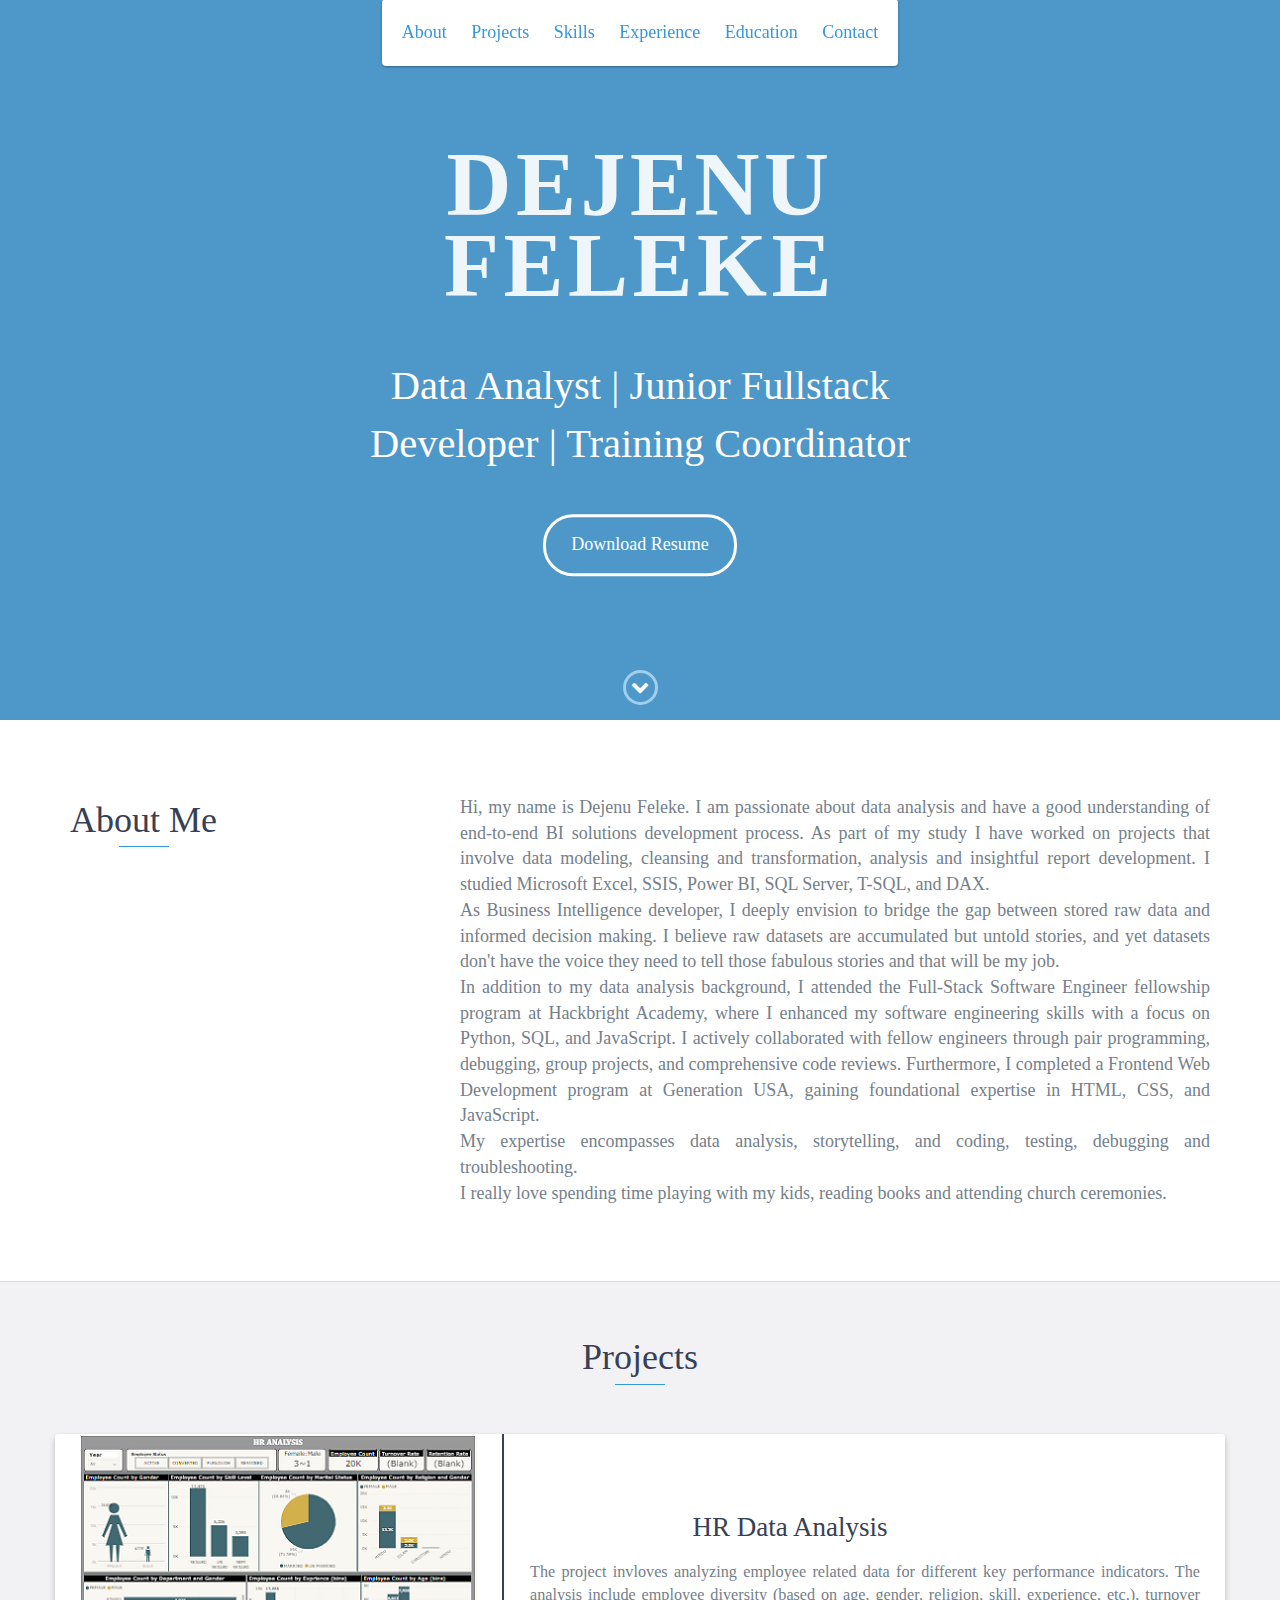
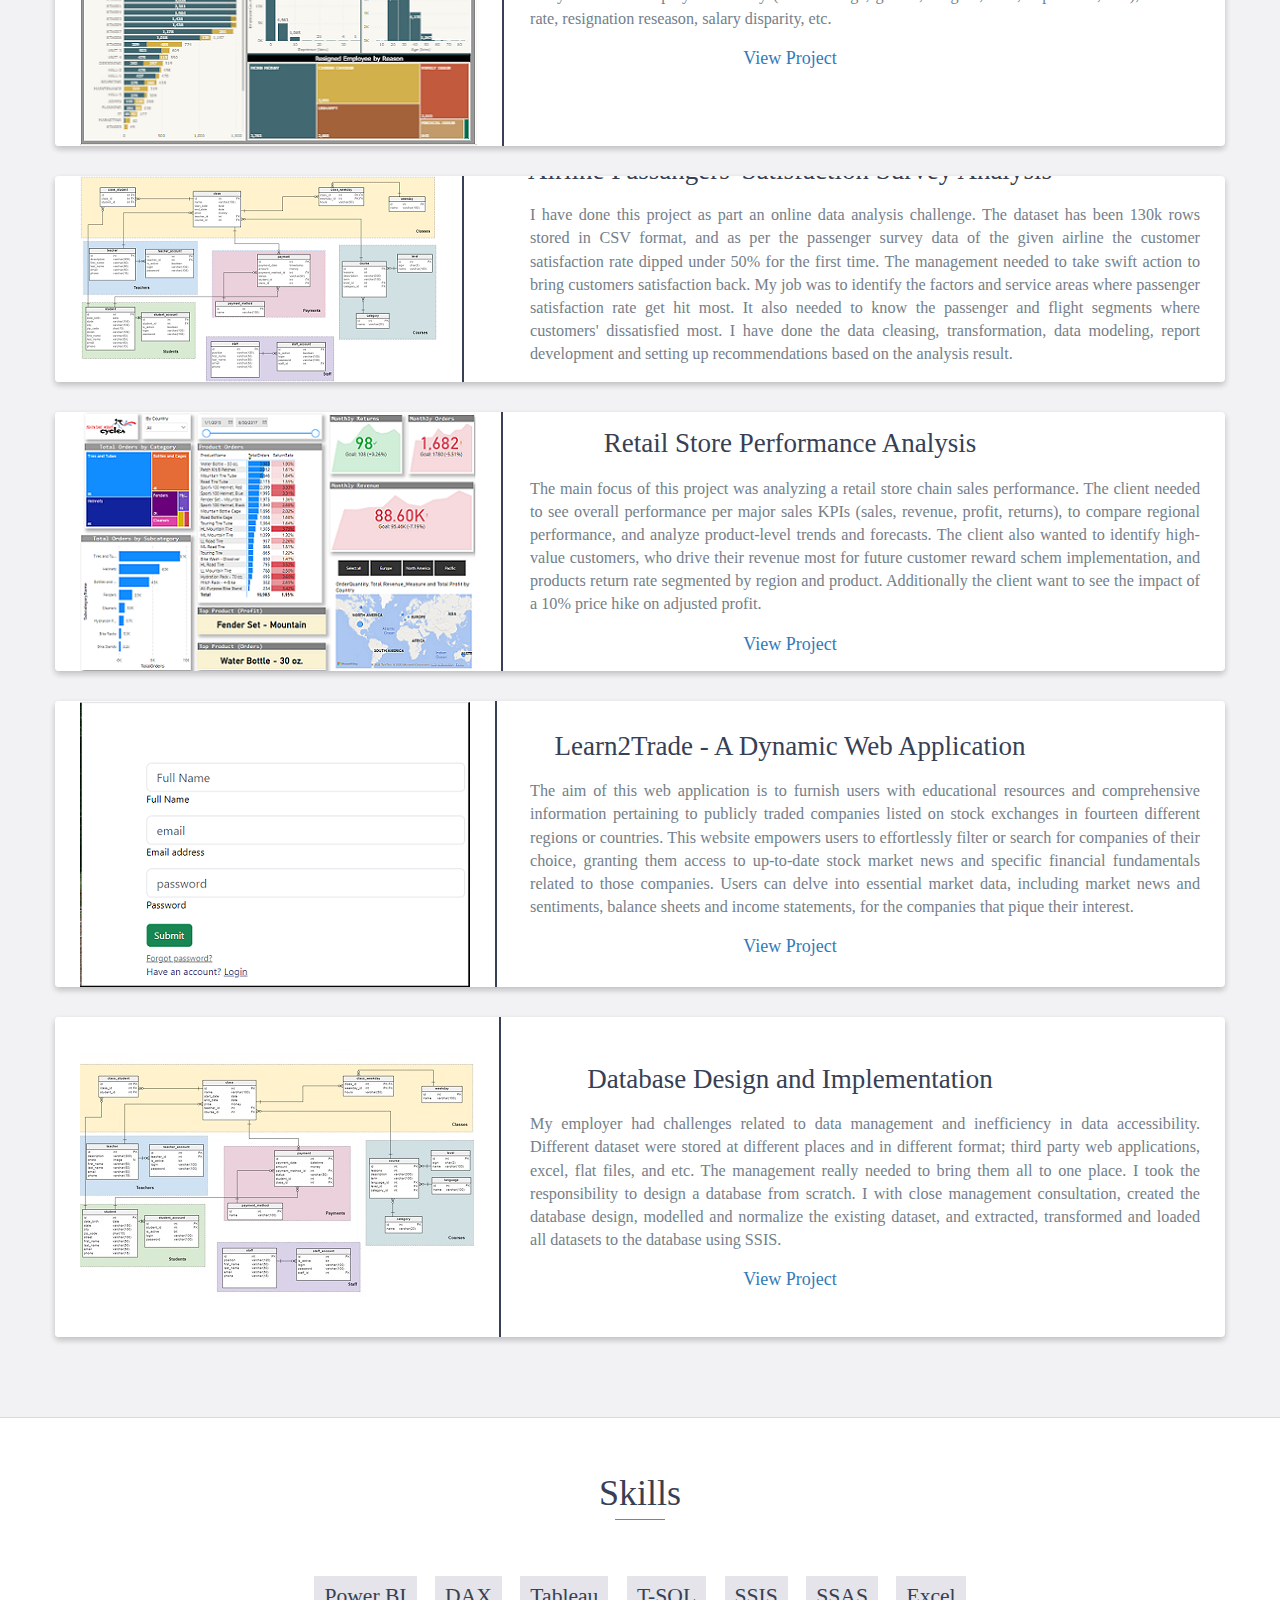
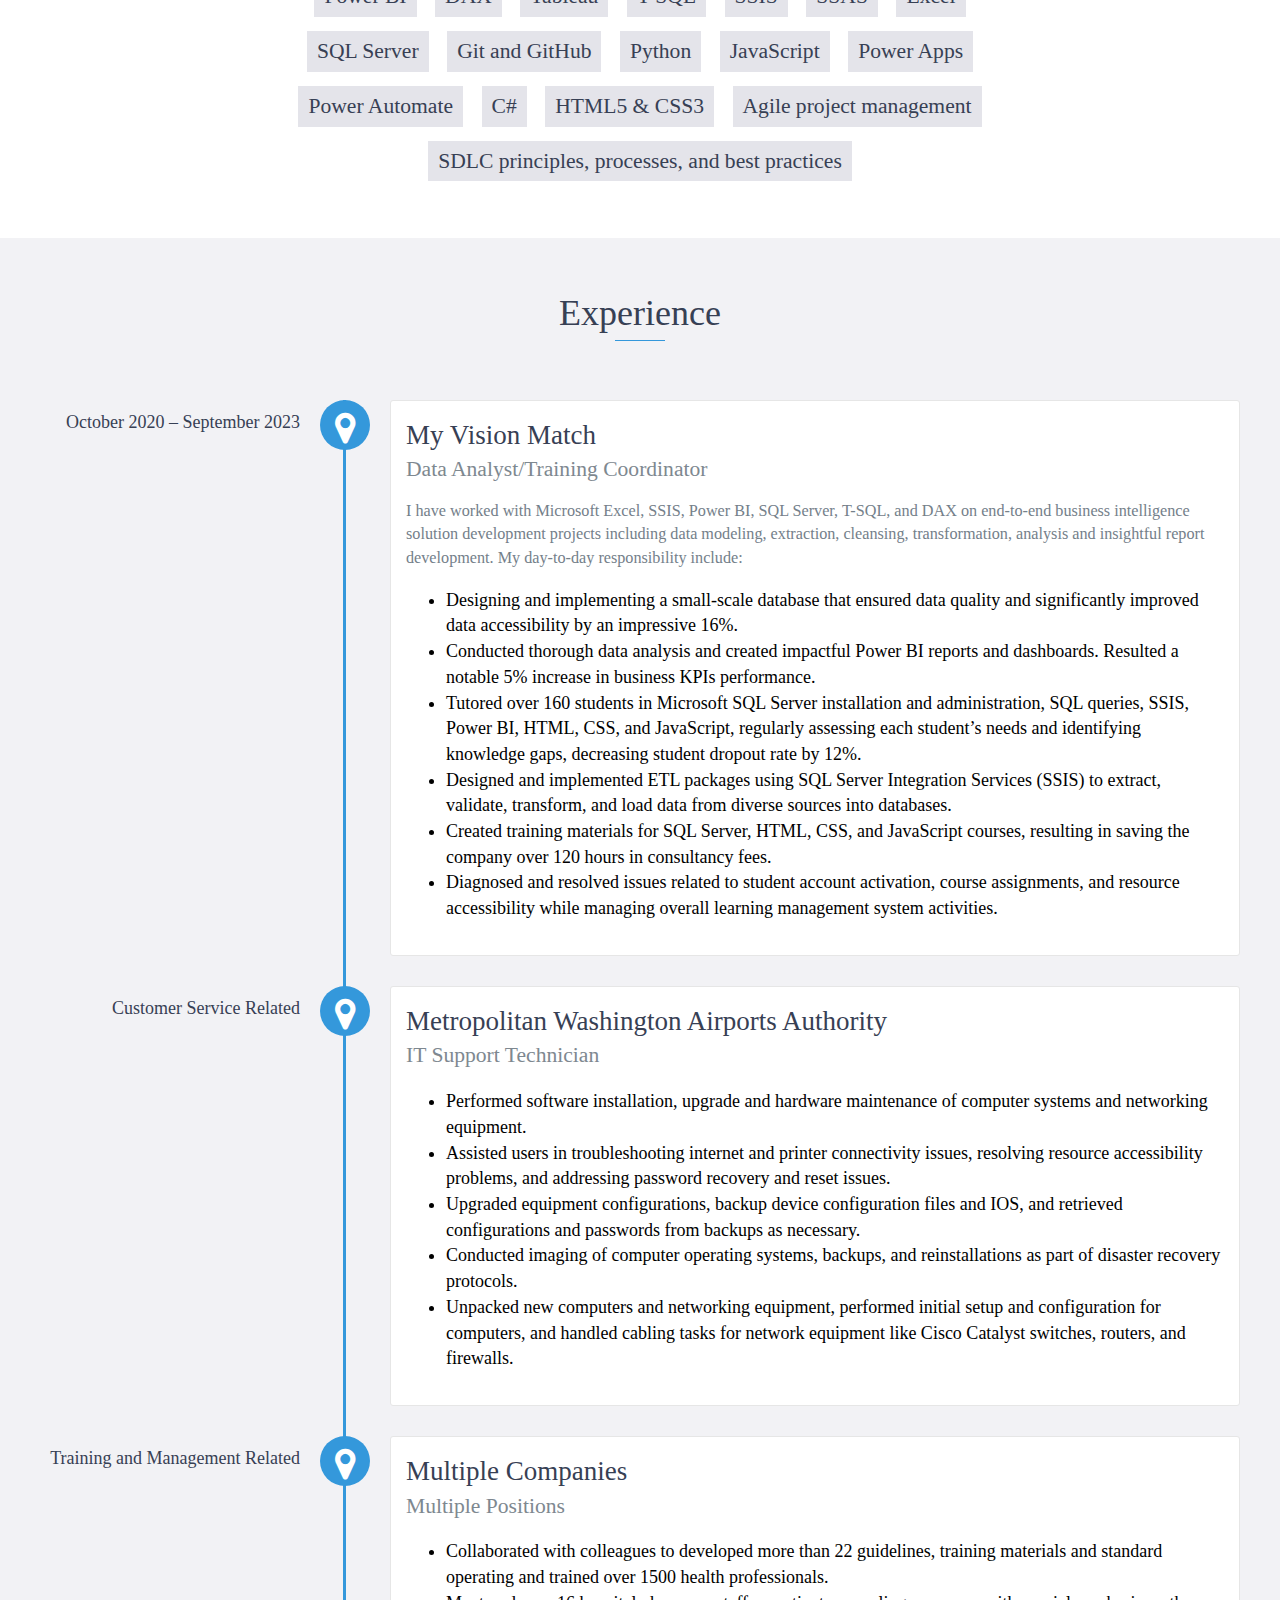
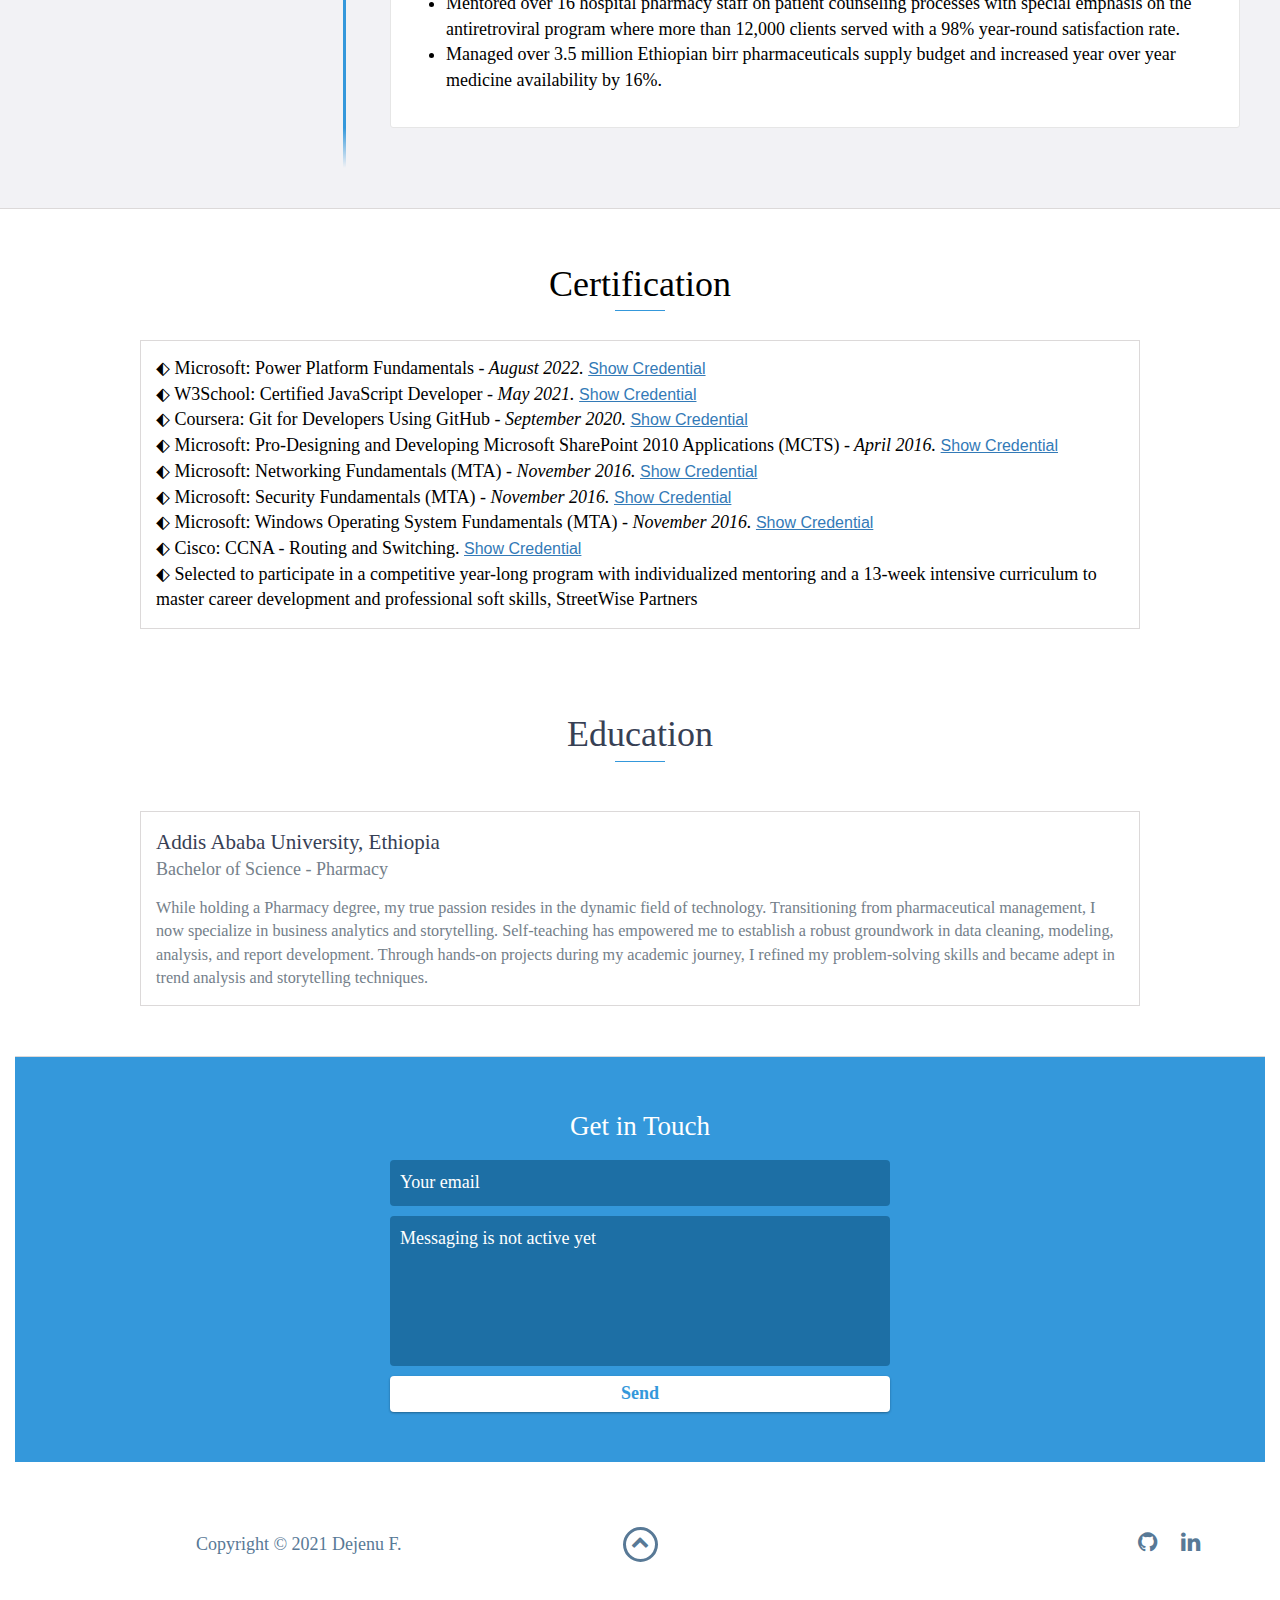
<file: index.html>
<!DOCTYPE html>
<html class="no-js" lang="en">

<head>
    <meta charset="utf-8">
    <meta http-equiv="X-UA-Compatible" content="IE=edge">
    <meta name="viewport" content="width=device-width, initial-scale=1">
    <title>My Portfolio</title>
    <link rel="shortcut icon" href="favicon.ico" type="image/x-icon">
    <link rel="icon" href="favicon.ico" type="image/x-icon">
    <link href="https://fonts.googleapis.com/css?family=Lato:300,400,700,900" rel="stylesheet">
    <link rel="stylesheet" href="libs/font-awesome/css/font-awesome.min.css">
    <link href="css/bootstrap.min.css" rel="stylesheet">
    <link href="css/styles.css" rel="stylesheet">
</head>

<body>

    <div id="mobile-menu-open" class="shadow-large">
        <i class="fa fa-bars" aria-hidden="true"></i>
    </div>
    <!-- End #mobile-menu-toggle -->
    <header class="sticky">
        <div id="mobile-menu-close">
            <span>Close</span> <i class="fa fa-times" aria-hidden="true"></i>
        </div>
        <ul id="menu" class="shadow">
            <li>
                <a href="#about">About</a>
            </li>

            <li>
                <a href="#projects">Projects</a>
            </li>
            <li>
                <a href="#skills">Skills</a>
            </li>
            <li>
                <a href="#experience">Experience</a>
            </li>
            <li>
                <a href="#education">Education</a>
            </li>
            <li>
                <a href="#contact">Contact</a>
            </li>
        </ul>
    </header>
    <!-- End header -->

    <div id="lead">
        <div id="lead-content">
            <h1>Dejenu Feleke</h1><br><br>
            <h2>Data Analyst | Junior Fullstack Developer | Training Coordinator</h2><br>
            <a href="https://docs.google.com/document/d/1Iza2KClQd0k3d4v83Fr0chQ0R-ceMgfr/edit?usp=sharing&ouid=111515173788833028874&rtpof=true&sd=true"
                class="btn-rounded-white">Download Resume</a>
        </div>
        <!-- End #lead-content -->

        <div id="lead-overlay"></div>

        <div id="lead-down">
            <span>
                <i class="fa fa-chevron-down" aria-hidden="true"></i>
            </span>
        </div>
        <!-- End #lead-down -->
    </div>
    <!-- End #lead -->

    <div id="about">
        <div class="container">
            <div class="row">
                <div class="col-md-4">
                    <h2 class="heading">About Me</h2>
                </div>
                <div class="col-md-8">
                    <p>
                        Hi, my name is Dejenu Feleke. I am passionate about data analysis and have a good understanding
                        of end-to-end BI solutions development process.
                        As part of my study I have worked on projects that involve data modeling, cleansing and
                        transformation, analysis and insightful report development.
                        I studied Microsoft Excel, SSIS, Power BI, SQL Server, T-SQL, and DAX. <br>
                        As Business Intelligence developer, I deeply envision to bridge the gap between stored raw data
                        and informed decision making.
                        I believe raw datasets are accumulated but untold stories, and yet datasets don't have the voice
                        they need to tell those fabulous stories and that will be my job. <br>
                        In addition to my data analysis background, I attended the Full-Stack Software Engineer
                        fellowship program at Hackbright Academy, where I enhanced my software engineering skills with a
                        focus on Python, SQL, and
                        JavaScript. I actively collaborated with fellow engineers through pair programming, debugging,
                        group projects, and
                        comprehensive code reviews.
                        Furthermore, I completed a Frontend Web Development program at Generation USA, gaining
                        foundational expertise in HTML, CSS, and JavaScript. <br>
                        My expertise encompasses data analysis, storytelling, and coding, testing, debugging and
                        troubleshooting.<br>
                        I really love spending time playing with my kids, reading books and attending church ceremonies.
                    </p>
                </div>
            </div>
        </div>
    </div>
    <!-- End #about -->

    <div id="projects" class="background-alt">
        <h2 class="heading">Projects</h2>

        <div class="container">
            <div class="row">

                <!-- End .project -->

                <div class="project shadow-large">
                    <div class="project-image">

                        <img src="images/HR Analysis.png" alt="">


                    </div>
                    <!-- End .project-image -->
                    <div class="project-info">
                        <h3>HR Data Analysis</h3>
                        <p>
                            The project invloves analyzing employee related data for different key performance
                            indicators. The analysis include employee diversity (based on age, gender, religion, skill,
                            experience, etc.), turnover rate, resignation reseason, salary disparity, etc.

                        </p>
                        <a
                            href="https://app.powerbi.com/view?r=eyJrIjoiMDYwNTM1MzUtNTllNi00YzA2LTg0MDMtZTYwYTQ0MDMwMjcwIiwidCI6IjYzOTdiODY0LWZhOWQtNGFlYy04OTZkLTFmMGJiZWVmNmEwNSIsImMiOjZ9">View
                            Project</a>
                    </div>
                    <!-- End .project-info -->
                </div>

                <div class="project shadow-large">
                    <div class="project-image">
                        <img src="images/project-1.png" />
                    </div>
                    <!-- End .project-image -->
                    <div class="project-info">
                        <h3>Airline Passangers' Satisfaction Survey Analysis</h3>
                        <p>
                            I have done this project as part an online data analysis challenge. The dataset has been
                            130k rows stored
                            in CSV format, and as per the passenger survey data of the given airline the customer
                            satisfaction
                            rate dipped under 50% for the first time. The
                            management needed to take swift action to bring customers satisfaction back.
                            My job was to identify the factors and service areas where passenger satisfaction rate get
                            hit most. It also
                            needed to know the passenger and flight segments where customers' dissatisfied most. I have
                            done the data cleasing, transformation, data
                            modeling, report development and setting up recommendations based on the analysis result.
                        </p>
                        <a
                            href="https://app.powerbi.com/view?r=eyJrIjoiOTg2OTA4NjAtOGE0NC00MjE4LWIxMTQtODI0YjAzOGM1ODg5IiwidCI6IjYzOTdiODY0LWZhOWQtNGFlYy04OTZkLTFmMGJiZWVmNmEwNSIsImMiOjZ9">View
                            Project</a>

                    </div>
                    <!-- End .project-info -->
                </div>
                <!-- End .project -->
                <div class="project shadow-large">
                    <div class="project-image">
                        <img src="images/project-2.png" />
                    </div>
                    <!-- End .project-image -->
                    <div class="project-info">
                        <h3>Retail Store Performance Analysis</h3>
                        <p>
                            The main focus of this project was analyzing a retail store chain sales performance. The
                            client needed to see overall performance per major sales
                            KPIs (sales, revenue, profit, returns), to compare regional performance, and analyze
                            product-level trends and forecasts. The client also
                            wanted to identify high-value customers, who drive their revenue most for future customer
                            reward schem implementation, and products return rate
                            segmented by region and product. Additionally the client want to see the impact of a 10%
                            price hike on adjusted profit.

                        </p>
                        <a
                            href="https://app.powerbi.com/view?r=eyJrIjoiYzk3MGJkOTAtNzhlMS00ZGUwLWJmMzMtYTgxNjc0YTQ4MWU2IiwidCI6IjYzOTdiODY0LWZhOWQtNGFlYy04OTZkLTFmMGJiZWVmNmEwNSIsImMiOjZ9&pageName=ReportSection">View
                            Project</a>
                    </div>
                    <!-- End .project-info -->
                </div>
                <!-- End .project -->

                <div class="project shadow-large">
                    <div class="project-image">
                        <img src="images/Login.png" />
                    </div>
                    <!-- End .project-image -->
                    <div class="project-info">
                        <h3>Learn2Trade - A Dynamic Web Application</h3>
                        <p>
                            The aim of this web application is to furnish users with educational resources and
                            comprehensive information pertaining
                            to publicly traded companies listed on stock exchanges in fourteen different regions or
                            countries. This website empowers
                            users to effortlessly filter or search for companies of their choice, granting them
                            access to up-to-date stock market
                            news and specific financial fundamentals related to those companies. Users can delve
                            into essential market data, including
                            market news and sentiments, balance sheets and income statements, for the companies that
                            pique their interest.
                        </p>
                        <a href="http://3.220.164.56/news?page=2">View Project</a>
                    </div>
                    <!-- End .project-info -->
                </div>
                <!-- End .project -->

                <div class="project shadow-large">
                    <div class="project-image">


                        <img src="images/project-3.jpg" />

                    </div>
                    <!-- End .project-image -->
                    <div class="project-info">
                        <h3>Database Design and Implementation</h3>
                        <p>
                            My employer had challenges related to data management and inefficiency in data
                            accessibility.
                            <!--Training related files stored at different 
                            places in formats. Student details stored in third party Learing Management System, Instructors, Courses, Classes and Schedules and Emplyee 
                            related data stored locally in excel format, payment information store in different third party payment gateway systems. -->
                            Different dataset were stored at different places and in different format; third party
                            web
                            applications, excel, flat files, and etc. The management
                            really needed to bring them all to one place. I took the responsibility to design a
                            database
                            from scratch. I with close management consultation,
                            created the database design, modelled and normalize the existing dataset, and extracted,
                            transformed and loaded all datasets to the database using SSIS.
                        </p>
                        <a href="html/project-3.html">View Project</a>
                    </div>
                    <!-- End .project-info -->
                </div>
            </div>
        </div>

    </div>
    <!-- End #projects -->

    <div id="skills">
        <h2 class="heading">Skills</h2>
        <ul>

            <li>Power BI</li>
            <li>DAX</li>
            <li>Tableau</li>
            <li>T-SQL</li>
            <li>SSIS</li>
            <li>SSAS</li>
            <li>Excel</li>
            <li>SQL Server</li>
            <li>Git and GitHub</li>
            <li>Python</li>
            <li>JavaScript</li>
            <li>Power Apps</li>
            <li>Power Automate</li>
            <li>C#</li>
            <li>HTML5 & CSS3</li>
            <li>Agile project management</li>
            <li>SDLC principles, processes, and best practices</li>

        </ul>
    </div>

    <div id="experience" class="background-alt">
        <h2 class="heading">Experience</h2>
        <div id="experience-timeline">
            <div data-date="October 2020 – September 2023">
                <h3>My Vision Match</h3>
                <h4>Data Analyst/Training Coordinator</h4>
                <p>
                    I have worked with Microsoft Excel, SSIS, Power BI, SQL Server, T-SQL, and DAX on end-to-end
                    business intelligence solution development projects
                    including data modeling, extraction, cleansing, transformation, analysis and insightful report
                    development.
                    My day-to-day responsibility include:
                </p>
                <ul>
                    <li>
                        Designing and implementing a small-scale database that ensured data quality and significantly
                        improved data
                        accessibility by an impressive 16%.
                    </li>
                    <li>
                        Conducted thorough data analysis and created impactful Power BI reports and dashboards. Resulted
                        a notable 5% increase
                        in business KPIs performance.

                    </li>
                    <li>
                        Tutored over 160 students in Microsoft SQL Server installation and administration, SQL queries,
                        SSIS, Power BI, HTML,
                        CSS, and JavaScript, regularly assessing each student’s needs and identifying knowledge gaps,
                        decreasing student dropout
                        rate by 12%.
                    </li>
                    <li>
                        Designed and implemented ETL packages using SQL Server Integration Services (SSIS) to extract,
                        validate, transform, and
                        load data from diverse sources into databases.

                    </li>

                    <li>
                        Created training materials for SQL Server, HTML, CSS, and JavaScript courses, resulting in
                        saving the company over 120 hours in consultancy fees.

                    </li>

                    <li>
                        Diagnosed and resolved issues related to student account activation, course assignments, and
                        resource accessibility
                        while managing overall learning management system activities.
                    </li>

                </ul>

            </div>

            <div data-date="Customer Service Related"> <!--June 2016 – September 2020"> -->
                <h3>Metropolitan Washington Airports Authority</h3>
                <h4>IT Support Technician</h4>
                <ul>
                    <li>
                        Performed software installation, upgrade and hardware maintenance of computer systems and
                        networking
                        equipment.
                    </li>
                    <li>
                        Assisted users in troubleshooting internet and printer connectivity issues, resolving resource
                        accessibility problems, and addressing password recovery and reset issues.
                    </li>
                    <li>
                        Upgraded equipment configurations, backup device configuration files and IOS, and retrieved
                        configurations and passwords from backups as necessary.
                    </li>
                    <li>
                        Conducted imaging of computer operating systems, backups, and reinstallations as part of
                        disaster
                        recovery protocols.
                    </li>
                    <li>
                        Unpacked new computers and networking equipment, performed initial setup and configuration for
                        computers, and handled cabling tasks for network equipment like Cisco Catalyst switches,
                        routers,
                        and firewalls.
                    </li>


                </ul>
            </div>
            <div data-date="Training and Management Related"> <!--June 2016 – September 2020"> -->
                <h3>Multiple Companies </h3>
                <h4>Multiple Positions</h4>
                <p>
                <ul>

                    <li>
                        Collaborated with colleagues to developed more than 22 guidelines, training materials and
                        standard operating and trained over 1500 health professionals.
                    </li>
                    <li>
                        Mentored over 16 hospital pharmacy staff on patient counseling processes with special
                        emphasis
                        on the antiretroviral program where more than 12,000 clients served with a 98% year-round
                        satisfaction rate.

                    </li>
                    <li>
                        Managed over 3.5 million Ethiopian birr pharmaceuticals supply budget and increased year
                        over
                        year medicine availability by 16%.
                    </li>
                </ul>


                </p>
            </div>
            <!--
<div data-date="May 2017 – October 2020">
    <h3>First Coast Security Services</h3>
    <h4>Data Center Security Officer</h4>
    <p>
I have followed and implemented the company’s policies to give access for authorized visitors, employees, and emergency personnel to the facility. 
Maintained a professional and effective relationship with other members of the corporate security team to ensure that the facility is safe at all times.

</p>
</div>

<div data-date="July 2015 – May 2017">
    <h3>AirServ Corporation</h3>
    <h4>Lobby Agent</h4>
    <p>
        I worked as a customer assistant for United Airline where I was responsible for helping customers in self check-in process, baggage tagging, and making sure 
        passangers' luggage is as per the airline and airport authority requirements.

</p>
</div>

<div data-date="January 2008 - June 2014">
    <h3>Management Sciences for Health, Ethiopia </h3>
    <h4>Regional Technical Advisor</h4>
    <p>
        I have involved in prepration of more than 22 standard operating procedures, and training materials to improve pharmaceutical service delivery at health facilities.
        I delivered training for over 1500 health professionals on different topics including but not limited to stock status monitoring, supply management and demand forecasting, 
        pharmaceutical service improvement, proper pharmaceuticals and customers’ record keeping and reporting.  
</p>
</div>		     

<div data-date="June 2004 – December 2007">
    <h3>Zewditu Memorial Hospital, Ethiopia</h3>
    <h4>Chief Pharmacist</h4>
    <p>
      I managed over 3.5 million birr pharmaceuticals supply budget every year and ensured sustainable supply and all time availabilities of pharmaceuticals. 
      In addition I also supervised the hospital overall pharmaceuticals supply managemnt, and specifically the patient counseling and dispensing for antiretroviral program 
      where more than 12,000 clients served with a 98% year-round satisfaction rate.  
       
</p>
</div>

	
            <div data-date="September 2015 – September 2016">
                <h3>Employer Name</h3>
                <h4>Job Title</h4>
                <p>
                    Lorem ipsum dolor sit amet, consectetur adipiscing elit. Curabitur in iaculis ex. Etiam volutpat laoreet urna. Morbi ut tortor nec nulla commodo malesuada sit amet vel lacus. Fusce eget efficitur libero. Morbi dapibus porta quam laoreet placerat.
                </p>
            </div>
            -->

        </div>
    </div>
    <!-- End #experience -->
    <div id="certification">
        <h2 class="heading">Certification</h2>
        <div class="certification-block">

            &#11030;
            Microsoft: Power Platform Fundamentals <i> - August 2022.</i>
            <a href="https://www.credly.com/badges/3df0cf1f-bf61-4237-95ae-de575a3447e8/linked_in_profile"><span
                    style="border: none;font-size:medium;font-family: Verdana, Geneva, Tahoma, sans-serif;"><u>Show
                        Credential</u></span> </a><br>

            &#11030; W3School: Certified JavaScript Developer <i> - May 2021.</i>
            <a href="https://drive.google.com/file/d/13iDJj4QRjwt9JRhOTbfdMzCv1YfBv-Hz/view?usp=sharing"><span
                    style="border: none;font-size:medium;font-family: Verdana, Geneva, Tahoma, sans-serif;"><u>Show
                        Credential</u></span> </a><br>

            &#11030; Coursera: Git for Developers Using GitHub <i> - September 2020.</i>
            <a href="https://drive.google.com/file/d/1eWxNvUi3743QZ9gu3ypBlDICzjIVoRCs/view?usp=sharing"><span
                    style="border: none;font-size:medium;font-family: Verdana, Geneva, Tahoma, sans-serif;"><u>Show
                        Credential</u></span> </a><br>

            &#11030; Microsoft: Pro-Designing and Developing Microsoft SharePoint 2010 Applications (MCTS) <i> -
                April
                2016.</i>
            <a href="https://drive.google.com/file/d/1CM5iNTIh9qUXzNQnzg66oxcFDGacpBqR/view?usp=sharing"><span
                    style="border: none;font-size:medium;font-family: Verdana, Geneva, Tahoma, sans-serif;"><u>Show
                        Credential</u></span> </a><br>
            &#11030;
            Microsoft: Networking Fundamentals (MTA) <i> - November 2016.</i>
            <a href="https://www.credly.com/badges/e5fc3141-1ad1-4481-85b9-4e6fb690c948"><span
                    style="border: none;font-size:medium;font-family: Verdana, Geneva, Tahoma, sans-serif;"><u>Show
                        Credential</u></span> </a><br>

            &#11030;
            Microsoft: Security Fundamentals (MTA) <i> - November 2016.</i>
            <a href="https://www.credly.com/badges/ed912418-02f9-4e5e-aac1-c35c7f97e969"><span
                    style="border: none;font-size:medium;font-family: Verdana, Geneva, Tahoma, sans-serif;"><u>Show
                        Credential</u></span> </a><br>
            &#11030;
            Microsoft: Windows Operating System Fundamentals (MTA) <i> - November 2016.</i>
            <a href="https://www.credly.com/badges/e5fc3141-1ad1-4481-85b9-4e6fb690c948"><span
                    style="border: none;font-size:medium;font-family: Verdana, Geneva, Tahoma, sans-serif;"><u>Show
                        Credential</u></span> </a><br>
            &#11030; Cisco: CCNA - Routing and Switching.
            <a href="https://drive.google.com/file/d/1QupsOQp4PaaHluK2fRgsJSI3X_ded2up/view?usp=sharing"><span
                    style="border: none;font-size:medium;font-family: Verdana, Geneva, Tahoma, sans-serif;"><u>Show
                        Credential</u></span> </a> <br>

            &#11030; Selected to participate in a competitive year-long program with individualized mentoring and a
            13-week intensive curriculum to master career development and professional soft skills, StreetWise
            Partners
        </div>

        <div id="education">
            <h2 class="heading">Education</h2>
            <div class="education-block">
                <h3>Addis Ababa University, Ethiopia</h3>
                <span class="education-date"></span>
                <h4>Bachelor of Science - Pharmacy</h4>
                <p>
                    While holding a Pharmacy degree, my true passion resides in the dynamic field of technology.
                    Transitioning from
                    pharmaceutical management, I now specialize in business analytics and storytelling. Self-teaching
                    has empowered me to
                    establish a robust groundwork in data cleaning, modeling, analysis, and report development. Through
                    hands-on projects
                    during my academic journey, I refined my problem-solving skills and became adept in trend analysis
                    and storytelling
                    techniques.
                </p>

            </div>

            <!-- End .education-block -->

            <!-- 
           <div class="education-block">
            <h3>University of Ottawa</h3>
            <span class="education-date">Sept 2016 - Sept 2017</span>
            <h4>Bachelor of Science in Computer Science</h4>
            <ul>
                <li>
                    Lorem ipsum dolor sit amet, consectetur adipiscing elit.
                </li>
                <li>
                    Lorem ipsum dolor sit amet, consectetur adipiscing elit.
                </li>
                <li>
                    Lorem ipsum dolor sit amet, consectetur adipiscing elit.
                </li>
            </ul>
        </div> 
    -->
            <!-- End .education-block -->
        </div>
        <!-- End #education -->


        <!-- End #skills -->

        <div id="contact">
            <h2>Get in Touch</h2>
            <div id="contact-form">
                <form method="POST" action="https://formspree.io/youremail@email.com">
                    <input type="hidden" name="_subject" value="Contact request from personal website" />
                    <input type="email" name="_replyto" placeholder="Your email" required>
                    <textarea name="message" placeholder="Messaging is not active yet" required></textarea>
                    <!-- <p>Please connect me on <a href="https://www.linkedin.com/in/dejenu-feleke/">LinkedIn</a></p> -->
                    <button type="submit">Send</button>
                </form>
            </div>
            <!-- End #contact-form -->
        </div>
        <!-- End #contact -->

        <footer>
            <div class="container">
                <div class="row">
                    <div class="col-sm-5 copyright">
                        <p>
                            Copyright &copy; 2021 Dejenu F.
                        </p>
                    </div>
                    <div class="col-sm-2 top">
                        <span id="to-top">
                            <i class="fa fa-chevron-up" aria-hidden="true"></i>
                        </span>
                    </div>
                    <div class="col-sm-5 social">
                        <ul>
                            <li>
                                <a href="https://github.com/djfeleke" target="_blank"><i class="fa fa-github"
                                        aria-hidden="true"></i></a>
                            </li>
                            <li>
                                <a href="https://www.linkedin.com/in/dejenu-feleke/" target="_blank"><i
                                        class="fa fa-linkedin" aria-hidden="true"></i></a>
                            </li>

                            <!-- 
                            <li>   
                            <a href="https://stackoverflow.com/" target="_blank"><i class="fa fa-stack-overflow" aria-hidden="true"></i></a>
                        </li>
                       
                        <li>
                            <a href="https://www.facebook.com/" target="_blank"><i class="fa fa-facebook" aria-hidden="true"></i></a>
                        </li>
                        <li>
                            <a href="https://twitter.com/" target="_blank"><i class="fa fa-twitter" aria-hidden="true"></i></a>
                        </li>
                        <li>
                            <a href="https://plus.google.com/" target="_blank"><i class="fa fa-google-plus" aria-hidden="true"></i></a>
                            -->
                            </li>
                        </ul>
                    </div>
                </div>
            </div>
        </footer>
        <!-- End footer -->

        <script src="https://ajax.googleapis.com/ajax/libs/jquery/1.12.4/jquery.min.js"></script>
        <script src="js/scripts.min.js"></script>
</body>

</html>
</file>
<file: css/styles.css>
/*!
    Title: Dev Portfolio Template
    Version: 1.2.2
    Last Change: 03/25/2020
    Author: Ryan Fitzgerald
    Repo: https://github.com/RyanFitzgerald/devportfolio-template
    Issues: https://github.com/RyanFitzgerald/devportfolio-template/issues

    Description: This file contains all the styles associated with the page
    that don't come from third party libraries. This file gets compiled using
    Gulp and send to the /css folder which is then loaded on the page.
*/
body {
    font-family: serif, sans-serif, calibri, "Lato";
    font-size: 18px;
    color: black;
}

body.active {
    overflow: hidden;
    z-index: -1;
}
.no-js #experience-timeline > div {
    background: #fff;
    padding: 10px;
    margin-bottom: 10px;
    border: 1px solid #dcd9d9;
}
.no-js #experience-timeline > div h3 {
    font-size: 1.5em;
    font-weight: 300;
    color: #374054;
    display: inline-block;
    margin: 0;
}
.no-js #experience-timeline > div h4 {
    font-size: 1.2em;
    font-weight: 300;
    color: #7e8890;
    margin: 0 0 15px 0;
}
.no-js #experience-timeline > div p {
    color: #74808a;
    font-size: 0.9em;
    margin: 0;
}
.no-js #experience-timeline:before,
.no-js #experience-timeline:after {
    content: none;
}
@keyframes dropHeader {
    0% {
        transform: translateY(-100%);
    }
    100% {
        transform: translateY(0);
    }
}
header {
    position: absolute;
    top: 0;
    left: 0;
    right: 0;
    text-align: center;
    z-index: 10;
    animation-name: dropHeader;
    animation-iteration-count: 1;
    animation-timing-function: ease;
    animation-duration: 0.75s;
}
header ul {
    display: inline-block;
    background: #fff;
    text-align: center;
    padding: 10px;
    margin: 0;
    border-bottom-right-radius: 4px;
    border-bottom-left-radius: 4px;
    border-top-right-radius: 2px;
    border-top-left-radius: 2px;
}
header li {
    display: inline-block;
}
header a {
    display: block;
    color: #3498db;
    padding: 10px;
}
header a:hover {
    color: #217dbb;
    text-decoration: none;
    background: #eee;
    border-radius: 4px;
}
header a:focus {
    color: #3498db;
    text-decoration: none;
}
header.active {
    display: block;
}
header.sticky {
    position: fixed;
    z-index: 999;
}
#menu.active {
    display: block;
}
#mobile-menu-open {
    display: none;
    cursor: pointer;
    position: fixed;
    right: 15px;
    top: 10px;
    color: #3498db;
    font-size: 1.5em;
    z-index: 20;
    padding: 0 7px;
    border-radius: 4px;
    background: #fff;
}
#mobile-menu-close {
    display: none;
    text-align: right;
    width: 100%;
    background: #fff;
    font-size: 1.5em;
    padding-right: 15px;
    padding-top: 10px;
    cursor: pointer;
    color: #3498db;
}
#mobile-menu-close span {
    font-size: 0.5em;
    text-transform: uppercase;
}
#mobile-menu-close i {
    vertical-align: middle;
}
footer {
    padding: 50px 0;
}
.copyright {
    padding-top: 20px;
}
.copyright p {
    margin: 0;
    color: #587996;
    font-family:cursive;
}
.top {
    text-align: center;
}
.top span {
    cursor: pointer;
    display: block;
    margin: 15px auto 0 auto;
    width: 35px;
    height: 35px;
    border-radius: 50%;
    border: 3px solid #587996/*#b9bfc4*/;
    text-align: center;
}
.top i {
    color: #587996/*#74808a*/;
}
.social {
    text-align: right;
}
.social ul {
    margin: 5px 0 0 0;
    padding: 0;
}
.social li {
    display: inline-block;
    font-size: 1.25em;
    list-style: none;
}
.social a {
    display: block;
    color: #587996;
    padding: 10px;
}
.social a:hover {
    color: #75787a;
}
.btn-rounded-white {
    display: inline-block;
    color: #fff;
    padding: 15px 25px;
    border: 3px solid #fff;
    border-radius: 30px;
    transition: 0.5s ease all;
}
.btn-rounded-white:hover {
    color: #3498db;
    background: #fff;
    text-decoration: none;
}
.shadow {
    box-shadow: 0 1px 3px rgba(0, 0, 0, 0.12), 0 1px 2px rgba(0, 0, 0, 0.24);
}
.shadow-large {
    box-shadow: 0 3px 6px rgba(0, 0, 0, 0.08), 0 3px 6px rgba(0, 0, 0, 0.15);
}
.heading {
    position: relative;
    display: inline-block;
    font-size: 2em;
    font-weight: 300;
    margin: 0 0 30px 0;
}
.heading:after {
    position: absolute;
    content: "";
    top: 100%;
    height: 1px;
    width: 50px;
    left: 0;
    right: 0;
    margin: 0 auto;
    background: #3498db;
}
.background-alt {
    background: #f2f2f5;
}
#lead {
    position: relative;
    height: 80vh;
    /*  min-height: 500px;
    max-height: 1080px;
  background: url(../images/lead-bg.jpg);
    background-size: cover;*/
    padding: 15px;
    overflow: hidden;
}
#lead-content {
    position: absolute;
    z-index: 10;
    top: 50%;
    left: 50%;
    transform: translate(-50%, -50%);
    text-align: center;
}
#lead-content h1,
#lead-content h2 {
    margin: 0;
}
#lead-content h1 {
    color: rgba(255, 255, 255, 0.911);
    font-weight: 600;
    font-size: 5em;
    text-transform: uppercase;
    letter-spacing: 0.05em;
    line-height: 0.9em;
}
#lead-content h2 {
    color: #ffffff;
    font-weight: 500;
    font-size: 2.25em;
    margin-bottom: 15px;
    
}
#lead-overlay {
    position: absolute;
    height: 100%;
    width: 100%;
    top: 0;
    right: 0;
    bottom: 0;
    left: 0;
    background: rgba(33, 125, 187, 0.8);
    z-index: 1;
}
#lead-down {
    position: absolute;
    left: 0;
    right: 0;
    width: 100%;
    text-align: center;
    z-index: 10;
    bottom: 15px;
    color: #fff;
}
#lead-down span {
    cursor: pointer;
    display: block;
    margin: 0 auto;
    width: 35px;
    height: 35px;
    border-radius: 50%;
    border: 3px solid #a0cfee;
    text-align: center;
}
#lead-down i {
    animation: pulsate 1.5s ease;
    animation-iteration-count: infinite;
    padding-top: 5px;
}
@keyframes pulsate {
    0% {
        transform: scale(1, 1);
    }
    50% {
        transform: scale(1.2, 1.2);
    }
    100% {
        transform: scale(1, 1);
    }
}
#about {
    padding: 75px 15px;
    border-bottom: 1px solid #dcd9d9;
}
#about h2 {
    color: #374054;
}
#about p {
    color: #74808a;
    margin: 0;
    text-align: justify;
}
#experience {
    padding: 50px 15px;
    text-align: center;
    border-bottom: 1px solid #dcd9d9;
}
#experience h2 {
    color: #374054;
}
#experience-timeline {
    margin: 30px auto 0 auto;
    position: relative;
    max-width: 1200px;
}
#experience-timeline:before {
    position: absolute;
    content: "";
    top: 0;
    bottom: 0;
    left: 303px;
    right: auto;
    height: 100%;
    width: 3px;
    background: #3498db;
    z-index: 0;
}
#experience-timeline:after {
    position: absolute;
    content: "";
    width: 3px;
    height: 40px;
    background: #3498db;
    background: linear-gradient(to bottom, #3498db, rgba(52, 152, 219, 0));
    top: 100%;
    left: 303px;
}
.vtimeline-content {
    margin-left: 350px;
    background: #fff;
    border: 1px solid #e6e6e6;
    padding: 15px;
    border-radius: 3px;
    text-align: left;
}
.vtimeline-content h3 {
    font-size: 1.5em;
    font-weight: 300;
    color: #374054;
    display: inline-block;
    margin: 0;
}
.vtimeline-content h4 {
    font-size: 1.2em;
    font-weight: 300;
    color: #7e8890;
    margin: 0 0 15px 0;
}
.vtimeline-content p {
    color: #74808a;
    font-size: 0.9em;
    margin: 0;
}
.vtimeline-point {
    position: relative;
    display: block;
    vertical-align: top;
    margin-bottom: 30px;
}
.vtimeline-icon {
    position: relative;
    color: #fff;
    width: 50px;
    height: 50px;
    background: #3498db;
    border-radius: 50%;
    float: left;
    z-index: 99;
    margin-left: 280px;
}
.vtimeline-icon i {
    display: block;
    font-size: 2em;
    margin-top: 10px;
}
.vtimeline-date {
    width: 260px;
    text-align: right;
    position: absolute;
    left: 0;
    top: 10px;
    font-weight: 300;
    color: #374054;
}
#education {
    padding: 50px 15px 20px 15px;
    border-bottom: 1px solid #dcd9d9;
    text-align: center;
}
#education h2 {
    color: #374054;
    margin-bottom: 50px;
}
.education-block {
    max-width: 1000px; /* Originally it was 700 but I changed it to 900*/
    margin: 0 auto 30px auto;
    padding: 15px;
    border: 1px solid #dcd9d9;
    text-align: left;
}
.education-block h3 {
    font-weight: 500;
    float: left;
    margin: 0;
    color: #374054;
}
.education-block span {
    color: #74808a;
    float: right;
}
.education-block h4 {
    color: #74808a;
    clear: both;
    font-weight: 500;
    margin: 0 0 15px 0;
}
.education-block p,
.education-block ul {
    margin: 0;
    color: #74808a;
    font-size: 0.9em;
}
.education-block ul {
    padding: 0 0 0 15px;
}

#certification {
    padding: 50px 15px 20px 15px;
    border-bottom: 1px solid #dcd9d9;
    text-align: center;
}

.certification-block {
    max-width: 1000px; /* Originally it was 700 but I changed it to 900*/
    margin: 0 auto 30px auto;
    padding: 15px;
    border: 1px solid #dcd9d9;
    text-align: left;
}

#projects {
    padding: 50px 15px;
    border-bottom: 1px solid #dcd9d9;
    text-align: center;
}
#projects h2 {
    color: #374054;
    margin-bottom: 50px;
}
.project {
    position: relative;
    max-width: 1200px;
    margin: 0 auto 30px auto;
    overflow: hidden;
    background: #fff;
    border-radius: 4px;
}
.project-image {
    float: left;
    padding-right: 25px;
    padding-left:25px;
    
    border-right:solid 2px#374054;
    background-color: #ffffff;
}
.project-info {
    position: absolute;
    top: 50%;
    transform: translateY(-50%);
    margin-left: 300px;
    padding: 15px;
}
.project-info h3 {
    font-size: 1.5em;
    font-weight: 300;
    color: #374054;
    margin: 0 0 15px 0;
}
.project-info p {
    color: #74808a;
    margin: 0 0 15px 150px;
    font-size: 0.9em;
    padding-right: 10px;
    padding-left: 10px;
    text-align: justify;
}
.no-image .project-info {
    position: relative;
    margin: 0;
    padding: 30px 15px;
    transform: none;
}
#more-projects {
    display: none;
}
#skills {
    padding: 50px 15px;
    text-align: center;
}
#skills h2 {
    color: #374054;
    margin-bottom: 50px;
}
#skills ul {
    display: block;
    margin: 0 auto;
    padding: 0;
    max-width: 800px;
}
#skills li {
    display: inline-block;
    margin: 7px;
    padding: 5px 10px;
    color: #374054;
    background: #e4e4ea;
    list-style: none;
    cursor: default;
    font-size: 1.2em;
}

#contact {
    padding: 50px 15px;
    background: #3498db;
    text-align: center;
}
#contact h2 {
    margin: 0 0 15px 0;
    color: #fff;
    font-weight: 500;
}
#contact-form {
    max-width: 500px;
    margin: 0 auto;
}
#contact-form input,
#contact-form textarea {
    display: block;
    width: 100%;
    padding: 10px;
    border-radius: 4px;
    border: none;
    margin-bottom: 10px;
    background: #1d6fa5;
    color: #fff;
    transition: 0.5s ease all;
}
#contact-form input::-webkit-input-placeholder,
#contact-form textarea::-webkit-input-placeholder {
    color: #fff;
}
#contact-form input:-moz-placeholder,
#contact-form textarea:-moz-placeholder {
    color: #fff;
    opacity: 1;
}
#contact-form input::-moz-placeholder,
#contact-form textarea::-moz-placeholder {
    color: #fff;
    opacity: 1;
}
#contact-form input:-ms-input-placeholder,
#contact-form textarea:-ms-input-placeholder {
    color: #fff;
}
#contact-form input:focus,
#contact-form textarea:focus {
    outline: none;
    background: #16527a;
}
#contact-form textarea {
    height: 150px;
    resize: none;
}
#contact-form button {
    display: block;
    width: 100%;
    background: #fff;
    border-radius: 4px;
    padding: 5px 10px;
    border: none;
    color: #3498db;
    font-weight: 700;
    box-shadow: 0 1px 3px rgba(0, 0, 0, 0.12), 0 1px 2px rgba(0, 0, 0, 0.24);
    transition: 0.5s ease all;
}
#contact-form button:hover {
    box-shadow: 0 10px 20px rgba(0, 0, 0, 0.19), 0 6px 6px rgba(0, 0, 0, 0.23);
}
.optional-section {
    padding: 50px 15px;
    text-align: center;
    border-top: 1px solid #dcd9d9;
}
.optional-section h2 {
    color: #374054;
}
.optional-section-block {
    max-width: 700px;
    margin: 0 auto 30px auto;
    padding: 15px;
    border: 1px solid #dcd9d9;
    background: #fff;
    text-align: left;
}
.optional-section-block h3 {
    font-weight: 500;
    margin: 0 0 15px 0;
    color: #374054;
}
.optional-section-block h4 {
    color: #74808a;
    clear: both;
    font-weight: 500;
    margin: 0 0 15px 0;
}
.optional-section-block p,
.optional-section-block ul {
    margin: 0 0 15px 0;
    color: #74808a;
    font-size: 0.9em;
}
.optional-section-block ul {
    padding: 0 0 0 15px;
}
@media only screen and (max-width: 750px) {
    #experience-timeline:before,
    #experience-timeline:after {
        left: 23px;
    }
    .vtimeline-date {
        width: auto;
        text-align: left;
        position: relative;
        margin-bottom: 15px;
        display: block;
        margin-left: 70px;
    }
    .vtimeline-icon {
        margin-left: 0;
    }
    .vtimeline-content {
        margin-left: 70px;
    }
}
@media only screen and (max-width: 992px) {
    #lead {
        height: auto;
        min-height: auto;
        max-height: auto;
        padding: 100px 15px;
    }
    #lead-content {
        position: relative;
        transform: none;
        left: auto;
        top: auto;
    }
    #lead-content h1 {
        font-size: 3em;
    }
    #lead-content h2 {
        font-size: 1.75em;
    }
    #about {
        text-align: center;
    }
    #about p {
        text-align: left;
    }
}
@media only screen and (max-width: 768px) {
    header {
        position: fixed;
        display: none;
        z-index: 999;
        animation: none;
        bottom: 0;
        height: 100%;
    }
    #mobile-menu-open,
    #mobile-menu-close {
        display: block;
    }
    #menu {
        height: 100%;
        overflow-y: auto;
        box-shadow: none;
        border-radius: 0;
        width: 100%;
    }
    #menu li {
        display: block;
        margin-bottom: 10px;
    }
    #lead-content h1 {
        font-size: 2em;
    }
    #lead-content h2 {
        font-size: 1.3em;
    }
    #lead-content a {
        padding: 10px 20px;
    }
    #lead-down {
        display: none;
    }
    .education-block h3,
    .education-block span {
        float: none;
    }
    .project-image {
        display: none;
    }
    .project-info {
        position: relative;
        margin: 0;
        padding: 30px 15px;
        top: auto;
        transform: none;
    }
    footer {
        text-align: center;
    }
    .social {
        text-align: center;
    }
}
@media only screen and (max-width: 480px) {
    #lead-content h1 {
        font-size: 1.5em;
    }
    #lead-content h2 {
        font-size: 1em;
    }
    #lead-content a {
        font-size: 0.9em;
        padding: 5px 10px;
    }
}
</file>
